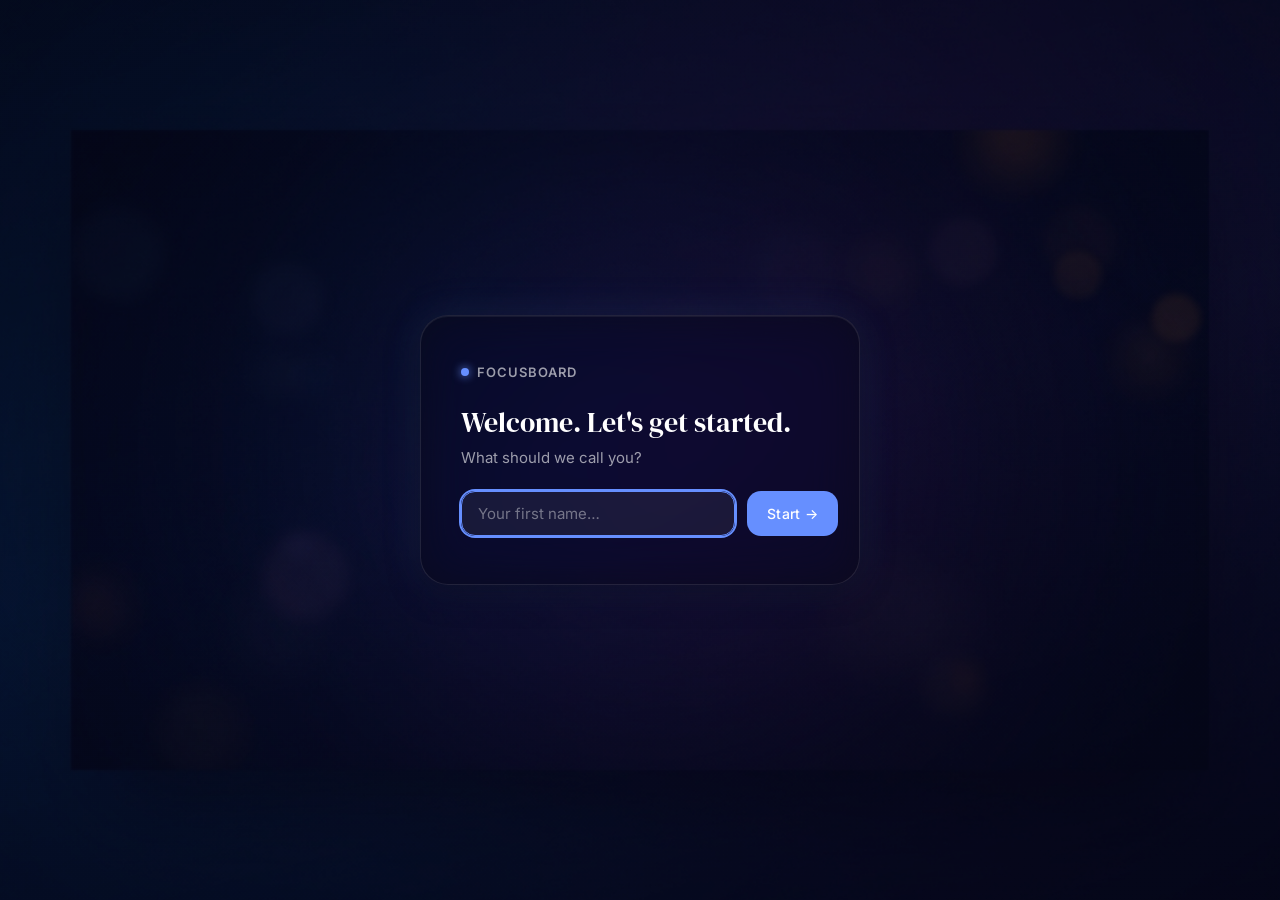
<file: index.html>
<!DOCTYPE html>
<html lang="en">
<head>
  <meta charset="UTF-8" />
  <meta name="viewport" content="width=device-width, initial-scale=1.0" />
  <title>FocusBoard</title>
  <link rel="preconnect" href="https://fonts.googleapis.com" />
  <link rel="preconnect" href="https://fonts.gstatic.com" crossorigin />
  <link href="https://fonts.googleapis.com/css2?family=Inter:wght@300;400;500;600;700&family=DM+Serif+Display&display=swap" rel="stylesheet" />
  <link rel="stylesheet" href="styles.css" />
</head>
<body>

  <!-- Wallpaper Layer -->
  <div id="wallpaper" class="wallpaper"></div>
  <div class="wallpaper-overlay"></div>

  <!-- ===== ONBOARDING MODAL ===== -->
  <div id="onboarding-modal" class="modal-backdrop hidden">
    <div class="modal-card onboarding-card">
      <div class="modal-brand">
        <span class="brand-dot"></span>
        <span class="brand-name">FocusBoard</span>
      </div>
      <h1 class="modal-title">Welcome. Let's get started.</h1>
      <p class="modal-subtitle">What should we call you?</p>
      <div class="input-group">
        <input id="name-input" type="text" class="text-input" placeholder="Your first name…" maxlength="40" autocomplete="off" />
        <button id="name-save-btn" class="btn btn-primary">Start →</button>
      </div>
    </div>
  </div>

  <!-- ===== SETTINGS PANEL (Phase 4) ===== -->
  <div id="settings-overlay" class="settings-overlay hidden" role="dialog" aria-modal="true" aria-label="Settings">
    <div id="settings-panel" class="settings-panel">

      <div class="settings-header">
        <h2 class="settings-title">Settings</h2>
        <button id="settings-close-btn" class="icon-btn" aria-label="Close settings">
          <svg xmlns="http://www.w3.org/2000/svg" width="20" height="20" viewBox="0 0 24 24" fill="none" stroke="currentColor" stroke-width="2" stroke-linecap="round" stroke-linejoin="round"><line x1="18" y1="6" x2="6" y2="18"/><line x1="6" y1="6" x2="18" y2="18"/></svg>
        </button>
      </div>

      <div class="settings-body">

        <!-- Profile -->
        <section class="settings-section">
          <h3 class="settings-section-title">
            <svg xmlns="http://www.w3.org/2000/svg" width="14" height="14" viewBox="0 0 24 24" fill="none" stroke="currentColor" stroke-width="2" stroke-linecap="round" stroke-linejoin="round"><path d="M20 21v-2a4 4 0 0 0-4-4H8a4 4 0 0 0-4 4v2"/><circle cx="12" cy="7" r="4"/></svg>
            Profile
          </h3>
          <div class="settings-field">
            <label class="settings-label" for="settings-name-input">Your name</label>
            <div class="input-group">
              <input id="settings-name-input" type="text" class="text-input" placeholder="Your first name…" maxlength="40" autocomplete="off" />
              <button id="settings-name-save" class="btn btn-primary">Save</button>
            </div>
          </div>
        </section>

        <!-- Appearance -->
        <section class="settings-section">
          <h3 class="settings-section-title">
            <svg xmlns="http://www.w3.org/2000/svg" width="14" height="14" viewBox="0 0 24 24" fill="none" stroke="currentColor" stroke-width="2" stroke-linecap="round" stroke-linejoin="round"><circle cx="12" cy="12" r="10"/><circle cx="12" cy="12" r="3"/></svg>
            Appearance
          </h3>
          <div class="settings-field">
            <label class="settings-label">Wallpaper</label>
            <div class="settings-btn-row">
              <label for="settings-wallpaper-input" class="btn btn-ghost settings-upload-label">
                <svg xmlns="http://www.w3.org/2000/svg" width="14" height="14" viewBox="0 0 24 24" fill="none" stroke="currentColor" stroke-width="2" stroke-linecap="round" stroke-linejoin="round"><path d="M21 15v4a2 2 0 0 1-2 2H5a2 2 0 0 1-2-2v-4"/><polyline points="17 8 12 3 7 8"/><line x1="12" y1="3" x2="12" y2="15"/></svg>
                Upload image
              </label>
              <input id="settings-wallpaper-input" type="file" accept="image/*" class="hidden-file-input" />
              <button id="settings-wallpaper-reset" class="btn btn-ghost">Restore default</button>
            </div>
          </div>
        </section>

        <!-- Focus Mode / Block List -->
        <section class="settings-section">
          <h3 class="settings-section-title">
            <svg xmlns="http://www.w3.org/2000/svg" width="14" height="14" viewBox="0 0 24 24" fill="none" stroke="currentColor" stroke-width="2" stroke-linecap="round" stroke-linejoin="round"><rect x="3" y="11" width="18" height="11" rx="2"/><path d="M7 11V7a5 5 0 0 1 10 0v4"/></svg>
            Blocked Websites
          </h3>
          <div class="settings-field">
            <label class="settings-label">Add domain to block list</label>
            <div class="input-group">
              <input id="settings-domain-input" type="text" class="text-input" placeholder="e.g. reddit.com" autocomplete="off" />
              <button id="settings-domain-add" class="btn btn-primary">Add</button>
            </div>
            <div id="settings-domain-list" class="settings-domain-list" role="list">
              <!-- Domains rendered by JS -->
            </div>
          </div>
        </section>

        <!-- General / Reset -->
        <section class="settings-section settings-section-danger">
          <h3 class="settings-section-title">
            <svg xmlns="http://www.w3.org/2000/svg" width="14" height="14" viewBox="0 0 24 24" fill="none" stroke="currentColor" stroke-width="2" stroke-linecap="round" stroke-linejoin="round"><polyline points="1 4 1 10 7 10"/><path d="M3.51 15a9 9 0 1 0 .49-3.5"/></svg>
            General
          </h3>
          <div class="settings-field">
            <label class="settings-label">Danger zone</label>
            <button id="settings-reset-all" class="btn btn-danger">Reset all data</button>
            <p class="settings-hint">This will clear your name, focus, tasks, and all settings.</p>
          </div>
        </section>

      </div><!-- /settings-body -->
    </div><!-- /settings-panel -->
  </div><!-- /settings-overlay -->

  <!-- ===== MAIN DASHBOARD ===== -->
  <main id="dashboard" class="dashboard hidden">

    <!-- Top Bar -->
    <header class="top-bar">
      <div class="top-bar-left">
        <span class="brand-badge">
          <span class="brand-dot small"></span>
          FocusBoard
        </span>
      </div>
      <div class="top-bar-right">
        <!-- Focus Mode Toggle (Phase 3) -->
        <div class="focus-mode-wrap">
          <button id="focus-mode-btn" class="focus-mode-btn" aria-pressed="false" title="Toggle Focus Mode">
            <svg xmlns="http://www.w3.org/2000/svg" width="13" height="13" viewBox="0 0 24 24" fill="none" stroke="currentColor" stroke-width="2" stroke-linecap="round" stroke-linejoin="round"><rect x="3" y="11" width="18" height="11" rx="2"/><path d="M7 11V7a5 5 0 0 1 10 0v4"/></svg>
            <span class="focus-mode-label">Focus Mode</span>
            <span class="focus-toggle-pill">
              <span class="focus-toggle-thumb"></span>
            </span>
          </button>
        </div>
        <!-- Settings -->
        <button id="settings-btn" class="icon-btn" title="Settings" aria-label="Open Settings">
          <svg xmlns="http://www.w3.org/2000/svg" width="20" height="20" viewBox="0 0 24 24" fill="none" stroke="currentColor" stroke-width="2" stroke-linecap="round" stroke-linejoin="round"><circle cx="12" cy="12" r="3"/><path d="M19.4 15a1.65 1.65 0 0 0 .33 1.82l.06.06a2 2 0 0 1-2.83 2.83l-.06-.06a1.65 1.65 0 0 0-1.82-.33 1.65 1.65 0 0 0-1 1.51V21a2 2 0 0 1-4 0v-.09A1.65 1.65 0 0 0 9 19.4a1.65 1.65 0 0 0-1.82.33l-.06.06a2 2 0 0 1-2.83-2.83l.06-.06A1.65 1.65 0 0 0 4.68 15a1.65 1.65 0 0 0-1.51-1H3a2 2 0 0 1 0-4h.09A1.65 1.65 0 0 0 4.6 9a1.65 1.65 0 0 0-.33-1.82l-.06-.06a2 2 0 0 1 2.83-2.83l.06.06A1.65 1.65 0 0 0 9 4.68a1.65 1.65 0 0 0 1-1.51V3a2 2 0 0 1 4 0v.09a1.65 1.65 0 0 0 1 1.51 1.65 1.65 0 0 0 1.82-.33l.06-.06a2 2 0 0 1 2.83 2.83l-.06.06A1.65 1.65 0 0 0 19.4 9a1.65 1.65 0 0 0 1.51 1H21a2 2 0 0 1 0 4h-.09a1.65 1.65 0 0 0-1.51 1z"/></svg>
        </button>
      </div>
    </header>

    <!-- Dashboard Body: two columns -->
    <div class="dashboard-body">

      <!-- LEFT COLUMN -->
      <div class="left-col">
        <section class="hero-section">
          <div class="clock-wrapper">
            <div id="clock-time" class="clock-time">00:00</div>
            <div id="clock-date" class="clock-date">Tuesday, 29 April</div>
          </div>
          <h2 id="greeting-text" class="greeting-text">Good morning</h2>
        </section>

        <section id="focus-section" class="focus-section">
          <div id="focus-input-state" class="focus-input-state hidden">
            <p class="focus-prompt-label">What is your main focus today?</p>
            <div class="focus-input-row">
              <input id="focus-input" type="text" class="text-input focus-text-input" placeholder="Enter your main focus…" maxlength="120" autocomplete="off" />
              <button id="focus-save-btn" class="btn btn-primary">Set Focus</button>
            </div>
          </div>
          <div id="focus-display-state" class="focus-display-state hidden">
            <p class="focus-label-small">TODAY'S FOCUS</p>
            <p id="focus-display-text" class="focus-display-text"></p>
            <button id="focus-edit-btn" class="btn btn-ghost btn-sm">Change focus</button>
          </div>
        </section>
      </div>

      <!-- RIGHT COLUMN: Task Panel -->
      <aside class="task-panel" id="task-panel" aria-label="Task list">
        <div class="task-panel-header">
          <h3 class="task-panel-title">
            <svg xmlns="http://www.w3.org/2000/svg" width="15" height="15" viewBox="0 0 24 24" fill="none" stroke="currentColor" stroke-width="2.5" stroke-linecap="round" stroke-linejoin="round"><polyline points="9 11 12 14 22 4"/><path d="M21 12v7a2 2 0 0 1-2 2H5a2 2 0 0 1-2-2V5a2 2 0 0 1 2-2h11"/></svg>
            Tasks
          </h3>
          <span id="task-count-badge" class="task-count-badge hidden">0</span>
        </div>
        <div class="task-add-row">
          <input id="task-input" type="text" class="text-input task-text-input" placeholder="Add a task… (Enter)" maxlength="200" autocomplete="off" />
        </div>
        <div id="task-list" class="task-list" role="list"></div>
        <div id="task-empty-state" class="task-empty-state">
          <svg xmlns="http://www.w3.org/2000/svg" width="32" height="32" viewBox="0 0 24 24" fill="none" stroke="currentColor" stroke-width="1.5" stroke-linecap="round" stroke-linejoin="round" opacity="0.3"><rect x="3" y="3" width="7" height="7"/><rect x="14" y="3" width="7" height="7"/><rect x="14" y="14" width="7" height="7"/><rect x="3" y="14" width="7" height="7"/></svg>
          <p>No tasks yet.<br/>Add one above.</p>
        </div>
        <div id="task-footer" class="task-footer hidden">
          <span id="task-completed-label" class="task-completed-label"></span>
          <button id="clear-completed-btn" class="btn btn-ghost btn-sm">Clear done</button>
        </div>
      </aside>

    </div><!-- /dashboard-body -->

    <!-- Wallpaper Upload hint (bottom-left) -->
    <div class="wallpaper-upload-hint">
      <label for="wallpaper-input" class="icon-btn ghost-label" title="Change wallpaper">
        <svg xmlns="http://www.w3.org/2000/svg" width="16" height="16" viewBox="0 0 24 24" fill="none" stroke="currentColor" stroke-width="2" stroke-linecap="round" stroke-linejoin="round"><rect x="3" y="3" width="18" height="18" rx="2"/><circle cx="8.5" cy="8.5" r="1.5"/><polyline points="21 15 16 10 5 21"/></svg>
        <span>Wallpaper</span>
      </label>
      <input id="wallpaper-input" type="file" accept="image/*" class="hidden-file-input" />
    </div>

  </main>

  <script src="script.js"></script>
</body>
</html>
</file>
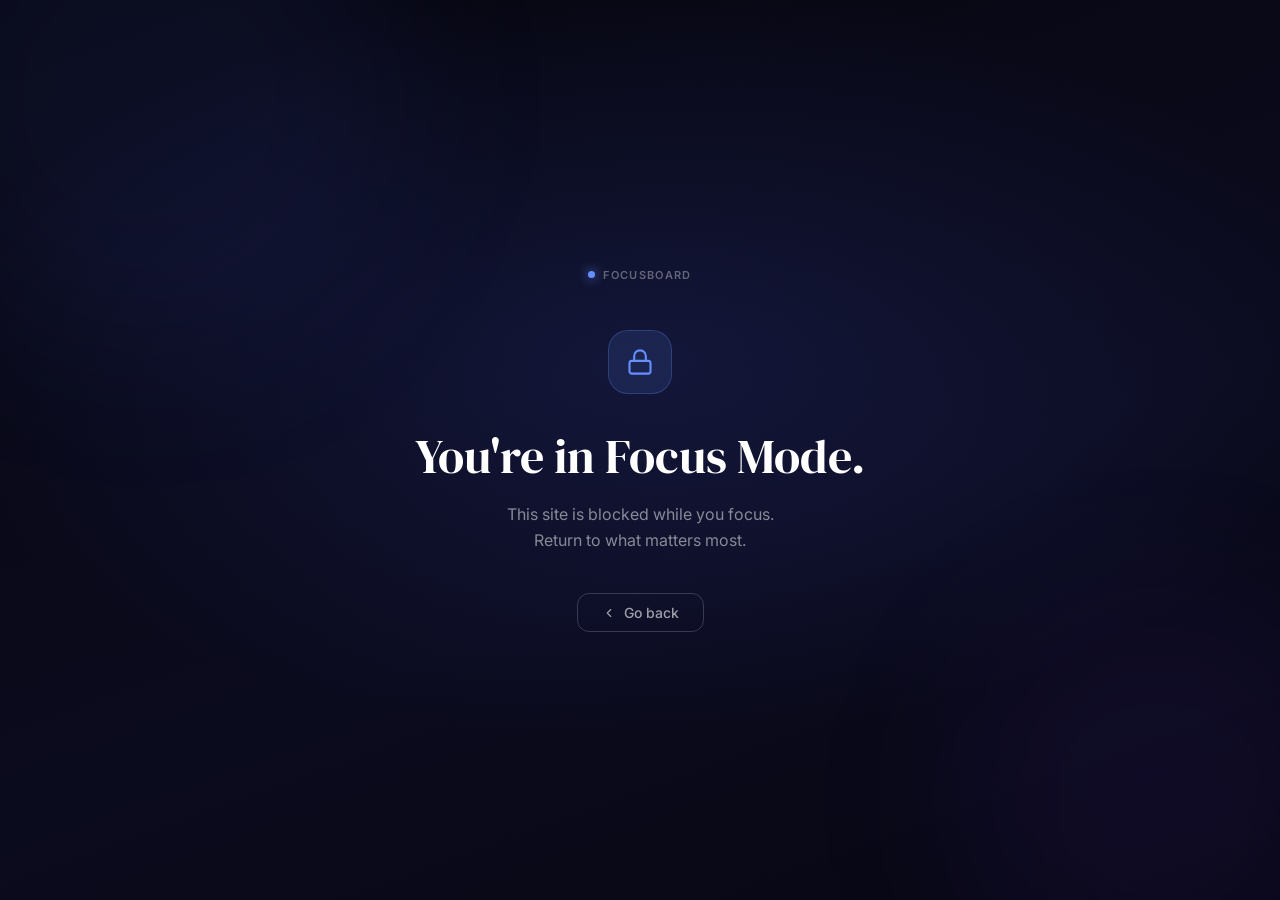
<file: blocked.html>
<!DOCTYPE html>
<html lang="en">
<head>
  <meta charset="UTF-8" />
  <meta name="viewport" content="width=device-width, initial-scale=1.0" />
  <title>FocusBoard — Focus Mode Active</title>
  <link rel="preconnect" href="https://fonts.googleapis.com" />
  <link rel="preconnect" href="https://fonts.gstatic.com" crossorigin />
  <link href="https://fonts.googleapis.com/css2?family=Inter:wght@300;400;500;600&family=DM+Serif+Display&display=swap" rel="stylesheet" />
  <style>
    /* ====== Reset ====== */
    *, *::before, *::after { box-sizing: border-box; margin: 0; padding: 0; }

    html, body {
      width: 100%; height: 100%; overflow: hidden;
      background: #080816;
      font-family: 'Inter', sans-serif;
      color: #fff;
      -webkit-font-smoothing: antialiased;
    }

    /* ====== Background gradient ====== */
    .bg {
      position: fixed; inset: 0; z-index: 0;
      background: radial-gradient(ellipse 80% 60% at 50% 40%, rgba(60, 80, 200, 0.18) 0%, transparent 70%),
                  linear-gradient(160deg, #06060f 0%, #0b0b1e 60%, #070712 100%);
    }

    /* ====== Animated subtle orbs ====== */
    .orb {
      position: fixed; border-radius: 50%; filter: blur(80px); z-index: 0; pointer-events: none;
    }
    .orb-1 { width: 500px; height: 500px; background: rgba(80,100,255,0.08); top: -150px; left: -100px; animation: drift1 18s ease-in-out infinite alternate; }
    .orb-2 { width: 400px; height: 400px; background: rgba(120,60,255,0.07); bottom: -100px; right: -80px; animation: drift2 22s ease-in-out infinite alternate; }
    @keyframes drift1 { from { transform: translate(0,0); } to { transform: translate(60px, 40px); } }
    @keyframes drift2 { from { transform: translate(0,0); } to { transform: translate(-50px, -30px); } }

    /* ====== Main container ====== */
    .container {
      position: relative; z-index: 1;
      width: 100%; height: 100vh;
      display: flex; flex-direction: column; align-items: center; justify-content: center;
      gap: 0;
      padding: 40px;
      text-align: center;
    }

    /* ====== Brand ====== */
    .brand {
      display: flex; align-items: center; gap: 8px;
      font-size: 11px; font-weight: 600; letter-spacing: 0.12em; text-transform: uppercase;
      color: rgba(255,255,255,0.35);
      margin-bottom: 48px;
    }
    .brand-dot {
      width: 7px; height: 7px; border-radius: 50%;
      background: hsl(224,100%,70%);
      box-shadow: 0 0 12px hsl(224,100%,70%);
      animation: pulse 2s ease-in-out infinite;
    }
    @keyframes pulse {
      0%,100% { box-shadow: 0 0 10px hsl(224,100%,70%); }
      50%      { box-shadow: 0 0 20px hsl(224,100%,70%); opacity: 0.7; }
    }

    /* ====== Lock icon ====== */
    .lock-icon {
      width: 64px; height: 64px;
      background: rgba(99,149,255,0.12);
      border: 1px solid rgba(99,149,255,0.25);
      border-radius: 20px;
      display: flex; align-items: center; justify-content: center;
      margin: 0 auto 32px;
      animation: fadeInDown 0.6s ease;
    }

    /* ====== Heading ====== */
    .heading {
      font-family: 'DM Serif Display', serif;
      font-size: clamp(28px, 4vw, 48px);
      font-weight: 400;
      line-height: 1.25;
      color: #fff;
      margin-bottom: 16px;
      animation: fadeInDown 0.7s ease;
    }

    .subheading {
      font-size: 16px; font-weight: 400;
      color: rgba(255,255,255,0.50);
      line-height: 1.6;
      max-width: 420px;
      margin: 0 auto 40px;
      animation: fadeInDown 0.8s ease;
    }

    /* ====== Focus display (from storage) ====== */
    .focus-card {
      background: rgba(99,149,255,0.08);
      border: 1px solid rgba(99,149,255,0.20);
      border-radius: 16px;
      padding: 20px 32px;
      max-width: 480px;
      width: 100%;
      margin: 0 auto 40px;
      animation: fadeInUp 0.9s ease;
      display: none; /* shown by JS if focus exists */
    }
    .focus-card-label {
      font-size: 11px; font-weight: 600; letter-spacing: 0.12em; text-transform: uppercase;
      color: hsl(224,100%,70%); margin-bottom: 10px;
    }
    .focus-card-text {
      font-family: 'DM Serif Display', serif;
      font-size: clamp(18px, 2vw, 24px);
      color: #fff;
      line-height: 1.4;
    }

    /* ====== Go back button ====== */
    .btn-back {
      display: inline-flex; align-items: center; gap: 8px;
      background: transparent;
      border: 1px solid rgba(255,255,255,0.18);
      color: rgba(255,255,255,0.60);
      border-radius: 12px;
      padding: 10px 24px;
      font-family: 'Inter', sans-serif;
      font-size: 14px; font-weight: 500;
      cursor: pointer;
      transition: all 150ms ease;
      animation: fadeInUp 1s ease;
      text-decoration: none;
    }
    .btn-back:hover {
      background: rgba(255,255,255,0.08);
      color: #fff;
      border-color: rgba(255,255,255,0.30);
    }

    /* ====== Animations ====== */
    @keyframes fadeInDown {
      from { opacity: 0; transform: translateY(-14px); }
      to   { opacity: 1; transform: translateY(0); }
    }
    @keyframes fadeInUp {
      from { opacity: 0; transform: translateY(14px); }
      to   { opacity: 1; transform: translateY(0); }
    }
    @keyframes fadeIn {
      from { opacity: 0; } to { opacity: 1; }
    }
  </style>
</head>
<body>
  <div class="bg"></div>
  <div class="orb orb-1"></div>
  <div class="orb orb-2"></div>

  <div class="container">

    <div class="brand">
      <span class="brand-dot"></span>
      FocusBoard
    </div>

    <div class="lock-icon">
      <svg xmlns="http://www.w3.org/2000/svg" width="28" height="28" viewBox="0 0 24 24"
        fill="none" stroke="hsl(224,100%,70%)" stroke-width="1.8"
        stroke-linecap="round" stroke-linejoin="round">
        <rect x="3" y="11" width="18" height="11" rx="2" ry="2"/>
        <path d="M7 11V7a5 5 0 0 1 10 0v4"/>
      </svg>
    </div>

    <h1 class="heading">You're in Focus Mode.</h1>
    <p class="subheading">This site is blocked while you focus.<br/>Return to what matters most.</p>

    <!-- Today's focus from storage -->
    <div id="focus-card" class="focus-card">
      <p class="focus-card-label">Your focus today</p>
      <p id="focus-card-text" class="focus-card-text"></p>
    </div>

    <a href="index.html" class="btn-back">
      <svg xmlns="http://www.w3.org/2000/svg" width="14" height="14" viewBox="0 0 24 24"
        fill="none" stroke="currentColor" stroke-width="2"
        stroke-linecap="round" stroke-linejoin="round">
        <polyline points="15 18 9 12 15 6"/>
      </svg>
      Go back
    </a>

  </div>

  <script>
    // Read daily focus from storage and display it
    (async () => {
      try {
        const data = await new Promise((resolve) =>
          chrome.storage.local.get(['fb_focusDate', 'fb_focusText'], resolve)
        );
        const today = new Date().toLocaleDateString('en-CA'); // YYYY-MM-DD
        if (data.fb_focusDate === today && data.fb_focusText) {
          document.getElementById('focus-card').style.display = 'block';
          document.getElementById('focus-card-text').textContent = data.fb_focusText;
        }
      } catch (e) {
        // Storage not available (dev preview)
      }
    })();


  </script>
</body>
</html>
</file>
<file: styles.css>
/* =============================================
   FOCUSBOARD — styles.css
   Phase 1: Foundation, Layout, Clock, Greeting, Daily Focus
   ============================================= */

/* ---------- CSS Variables ---------- */
:root {
  --font-sans: 'Inter', sans-serif;
  --font-serif: 'DM Serif Display', serif;

  /* Colors */
  --color-white: #ffffff;
  --color-white-60: rgba(255, 255, 255, 0.60);
  --color-white-40: rgba(255, 255, 255, 0.40);
  --color-white-20: rgba(255, 255, 255, 0.20);
  --color-white-10: rgba(255, 255, 255, 0.10);
  --color-white-06: rgba(255, 255, 255, 0.06);

  --color-accent: hsl(224, 100%, 70%);      /* Electric blue */
  --color-accent-hover: hsl(224, 100%, 80%);
  --color-accent-dim: rgba(99, 149, 255, 0.20);

  --color-surface: rgba(10, 10, 20, 0.55);
  --color-surface-hover: rgba(10, 10, 20, 0.70);

  /* Spacing */
  --space-1: 4px;
  --space-2: 8px;
  --space-3: 12px;
  --space-4: 16px;
  --space-5: 20px;
  --space-6: 24px;
  --space-8: 32px;
  --space-10: 40px;
  --space-12: 48px;
  --space-16: 64px;

  /* Radii */
  --radius-sm: 8px;
  --radius-md: 14px;
  --radius-lg: 20px;
  --radius-xl: 28px;
  --radius-full: 9999px;

  /* Transitions */
  --transition-fast: 150ms ease;
  --transition-base: 250ms ease;
  --transition-slow: 400ms ease;

  /* Shadows */
  --shadow-glow: 0 0 40px rgba(99, 149, 255, 0.15);
  --shadow-card: 0 8px 32px rgba(0, 0, 0, 0.40), 0 1px 0 rgba(255,255,255,0.06) inset;
  --shadow-input: 0 0 0 2px var(--color-accent);
}

/* ---------- Reset & Base ---------- */
*, *::before, *::after {
  box-sizing: border-box;
  margin: 0;
  padding: 0;
}

html, body {
  width: 100%;
  height: 100%;
  overflow: hidden;
  background: #0a0a14;
}

body {
  font-family: var(--font-sans);
  color: var(--color-white);
  -webkit-font-smoothing: antialiased;
  -moz-osx-font-smoothing: grayscale;
}

/* ---------- Utility ---------- */
.hidden {
  display: none !important;
}

/* ---------- Wallpaper Layer ---------- */
.wallpaper {
  position: fixed;
  inset: 0;
  z-index: 0;
  background-image: url('assets/default_wallpaper.png');
  background-size: cover;
  background-position: center center;
  background-repeat: no-repeat;
  transition: background-image var(--transition-slow);
}

.wallpaper-overlay {
  position: fixed;
  inset: 0;
  z-index: 1;
  background: linear-gradient(
    165deg,
    rgba(5, 5, 20, 0.72) 0%,
    rgba(8, 8, 30, 0.55) 50%,
    rgba(5, 5, 20, 0.78) 100%
  );
  backdrop-filter: blur(0px);
}

/* ---------- Onboarding Modal ---------- */
.modal-backdrop {
  position: fixed;
  inset: 0;
  z-index: 100;
  display: flex;
  align-items: center;
  justify-content: center;
  animation: fadeIn var(--transition-base) ease;
}

.modal-card {
  background: var(--color-surface);
  border: 1px solid var(--color-white-10);
  border-radius: var(--radius-xl);
  padding: var(--space-12) var(--space-10);
  width: 100%;
  max-width: 440px;
  box-shadow: var(--shadow-card), var(--shadow-glow);
  backdrop-filter: blur(24px) saturate(180%);
  -webkit-backdrop-filter: blur(24px) saturate(180%);
  animation: slideUp var(--transition-slow) cubic-bezier(0.22, 1, 0.36, 1);
}

.modal-brand {
  display: flex;
  align-items: center;
  gap: var(--space-2);
  margin-bottom: var(--space-6);
}

.brand-name {
  font-size: 13px;
  font-weight: 600;
  letter-spacing: 0.08em;
  text-transform: uppercase;
  color: var(--color-white-60);
}

.brand-dot {
  width: 8px;
  height: 8px;
  border-radius: var(--radius-full);
  background: var(--color-accent);
  box-shadow: 0 0 10px var(--color-accent);
  animation: pulse 2s ease-in-out infinite;
}

.brand-dot.small {
  width: 6px;
  height: 6px;
}

.modal-title {
  font-family: var(--font-serif);
  font-size: 28px;
  font-weight: 400;
  line-height: 1.3;
  color: var(--color-white);
  margin-bottom: var(--space-2);
}

.modal-subtitle {
  font-size: 15px;
  color: var(--color-white-60);
  margin-bottom: var(--space-6);
}

/* ---------- Input Group ---------- */
.input-group {
  display: flex;
  gap: var(--space-3);
}

.text-input {
  flex: 1;
  background: var(--color-white-06);
  border: 1px solid var(--color-white-20);
  border-radius: var(--radius-md);
  padding: var(--space-3) var(--space-4);
  font-family: var(--font-sans);
  font-size: 15px;
  color: var(--color-white);
  outline: none;
  transition: border-color var(--transition-fast), box-shadow var(--transition-fast);
}

.text-input::placeholder {
  color: var(--color-white-40);
}

.text-input:focus {
  border-color: var(--color-accent);
  box-shadow: var(--shadow-input);
}

/* ---------- Buttons ---------- */
.btn {
  cursor: pointer;
  border: none;
  font-family: var(--font-sans);
  font-weight: 500;
  border-radius: var(--radius-md);
  transition: background var(--transition-fast), transform var(--transition-fast), opacity var(--transition-fast);
  white-space: nowrap;
}

.btn:active {
  transform: scale(0.97);
}

.btn-primary {
  background: var(--color-accent);
  color: #fff;
  padding: var(--space-3) var(--space-5);
  font-size: 14px;
  letter-spacing: 0.02em;
}

.btn-primary:hover {
  background: var(--color-accent-hover);
}

.btn-ghost {
  background: transparent;
  color: var(--color-white-60);
  padding: var(--space-2) var(--space-4);
  font-size: 13px;
  border: 1px solid var(--color-white-20);
}

.btn-ghost:hover {
  background: var(--color-white-06);
  color: var(--color-white);
  border-color: var(--color-white-40);
}

.btn-sm {
  padding: var(--space-1) var(--space-3);
  font-size: 12px;
}

/* ---------- Icon Button ---------- */
.icon-btn {
  display: flex;
  align-items: center;
  justify-content: center;
  background: transparent;
  border: none;
  color: var(--color-white-60);
  border-radius: var(--radius-sm);
  padding: var(--space-2);
  cursor: pointer;
  transition: color var(--transition-fast), background var(--transition-fast);
}

.icon-btn:hover {
  color: var(--color-white);
  background: var(--color-white-10);
}

/* ---------- Main Dashboard ---------- */
.dashboard {
  position: relative;
  z-index: 2;
  width: 100%;
  height: 100vh;
  display: flex;
  flex-direction: column;
  padding: var(--space-6) var(--space-8);
  gap: 0;
}

/* ---------- Top Bar ---------- */
.top-bar {
  display: flex;
  align-items: center;
  justify-content: space-between;
  flex-shrink: 0;
}

.top-bar-left,
.top-bar-right {
  display: flex;
  align-items: center;
  gap: var(--space-2);
}

.brand-badge {
  display: flex;
  align-items: center;
  gap: var(--space-2);
  font-size: 12px;
  font-weight: 600;
  letter-spacing: 0.1em;
  text-transform: uppercase;
  color: var(--color-white-40);
  user-select: none;
}

/* ---------- Dashboard Body: two columns ---------- */
.dashboard-body {
  flex: 1;
  display: flex;
  align-items: stretch;
  gap: var(--space-8);
  min-height: 0;
}

/* ---------- Left Column ---------- */
.left-col {
  flex: 1;
  display: flex;
  flex-direction: column;
  min-width: 0;
}

/* ---------- Hero Section (Clock + Greeting) ---------- */
.hero-section {
  flex: 1;
  display: flex;
  flex-direction: column;
  align-items: flex-start;
  justify-content: center;
  padding-left: var(--space-4);
  gap: var(--space-3);
}

.clock-wrapper {
  display: flex;
  flex-direction: column;
  gap: var(--space-1);
}

.clock-time {
  font-family: var(--font-sans);
  font-size: clamp(56px, 8vw, 110px);
  font-weight: 300;
  letter-spacing: -0.03em;
  line-height: 1;
  color: var(--color-white);
  text-shadow: 0 0 60px rgba(99, 149, 255, 0.20);
  animation: fadeInDown 0.6s ease;
}

.clock-date {
  font-size: 15px;
  font-weight: 400;
  color: var(--color-white-60);
  letter-spacing: 0.03em;
  animation: fadeInDown 0.7s ease;
}

.greeting-text {
  font-family: var(--font-serif);
  font-size: clamp(22px, 2.5vw, 34px);
  font-weight: 400;
  color: var(--color-white-60);
  animation: fadeInDown 0.8s ease;
  letter-spacing: -0.01em;
}

/* ============================================
   PHASE 2 — TASK PANEL
   ============================================ */

/* ---------- Task Panel (Right Column) ---------- */
.task-panel {
  width: 320px;
  flex-shrink: 0;
  display: flex;
  flex-direction: column;
  gap: var(--space-3);
  background: rgba(10, 10, 25, 0.52);
  border: 1px solid var(--color-white-10);
  border-radius: var(--radius-xl);
  padding: var(--space-5) var(--space-5) var(--space-4);
  backdrop-filter: blur(28px) saturate(160%);
  -webkit-backdrop-filter: blur(28px) saturate(160%);
  box-shadow: var(--shadow-card);
  animation: fadeInUp 0.5s ease;
  overflow: hidden;
  /* Self-scroll if tasks overflow */
  max-height: calc(100vh - 120px);
  align-self: center;
}

/* ---------- Task Panel Header ---------- */
.task-panel-header {
  display: flex;
  align-items: center;
  justify-content: space-between;
  flex-shrink: 0;
}

.task-panel-title {
  display: flex;
  align-items: center;
  gap: var(--space-2);
  font-size: 13px;
  font-weight: 600;
  letter-spacing: 0.08em;
  text-transform: uppercase;
  color: var(--color-white-60);
}

.task-count-badge {
  background: var(--color-accent-dim);
  color: var(--color-accent);
  border: 1px solid rgba(99, 149, 255, 0.30);
  border-radius: var(--radius-full);
  font-size: 11px;
  font-weight: 700;
  min-width: 20px;
  height: 20px;
  padding: 0 var(--space-2);
  display: inline-flex;
  align-items: center;
  justify-content: center;
}

/* ---------- Add Task Input ---------- */
.task-add-row {
  flex-shrink: 0;
}

.task-text-input {
  width: 100%;
  font-size: 14px;
  padding: var(--space-3) var(--space-4);
  border-radius: var(--radius-md);
  background: var(--color-white-06);
}

/* ---------- Task List ---------- */
.task-list {
  display: flex;
  flex-direction: column;
  gap: var(--space-2);
  overflow-y: auto;
  overflow-x: hidden;
  flex: 1;
  min-height: 0;
  /* Custom scrollbar */
  scrollbar-width: thin;
  scrollbar-color: var(--color-white-20) transparent;
}

.task-list::-webkit-scrollbar {
  width: 4px;
}
.task-list::-webkit-scrollbar-track { background: transparent; }
.task-list::-webkit-scrollbar-thumb {
  background: var(--color-white-20);
  border-radius: var(--radius-full);
}

/* ---------- Task Item ---------- */
.task-item {
  display: flex;
  align-items: flex-start;
  gap: var(--space-3);
  padding: var(--space-3) var(--space-3);
  border-radius: var(--radius-md);
  background: var(--color-white-06);
  border: 1px solid transparent;
  transition: background var(--transition-fast), border-color var(--transition-fast), opacity var(--transition-base);
  animation: taskSlideIn 200ms cubic-bezier(0.22, 1, 0.36, 1);
  cursor: default;
}

.task-item:hover {
  background: var(--color-white-10);
  border-color: var(--color-white-10);
}

/* Checkbox */
.task-checkbox {
  flex-shrink: 0;
  width: 18px;
  height: 18px;
  border-radius: 5px;
  border: 1.5px solid var(--color-white-40);
  background: transparent;
  cursor: pointer;
  display: flex;
  align-items: center;
  justify-content: center;
  margin-top: 1px;
  transition: background var(--transition-fast), border-color var(--transition-fast);
}

.task-checkbox:hover {
  border-color: var(--color-accent);
  background: var(--color-accent-dim);
}

.task-checkbox.checked {
  background: var(--color-accent);
  border-color: var(--color-accent);
}

.task-checkbox.checked::after {
  content: '';
  display: block;
  width: 5px;
  height: 9px;
  border: 2px solid #fff;
  border-top: none;
  border-left: none;
  transform: rotate(45deg) translate(-1px, -1px);
}

/* Task text */
.task-text {
  flex: 1;
  font-size: 14px;
  line-height: 1.45;
  color: var(--color-white);
  word-break: break-word;
  transition: color var(--transition-fast), opacity var(--transition-fast);
  user-select: text;
}

/* Delete button */
.task-delete-btn {
  flex-shrink: 0;
  width: 24px;
  height: 24px;
  border: none;
  background: transparent;
  color: var(--color-white-40);
  border-radius: var(--radius-sm);
  cursor: pointer;
  display: flex;
  align-items: center;
  justify-content: center;
  opacity: 0;
  transition: opacity var(--transition-fast), color var(--transition-fast), background var(--transition-fast);
}

.task-item:hover .task-delete-btn {
  opacity: 1;
}

.task-delete-btn:hover {
  color: hsl(0, 80%, 70%);
  background: rgba(255, 80, 80, 0.12);
}

/* Completed task state */
.task-item.completed {
  opacity: 0.5;
}

.task-item.completed .task-text {
  text-decoration: line-through;
  color: var(--color-white-60);
}

/* ---------- Empty State ---------- */
.task-empty-state {
  display: flex;
  flex-direction: column;
  align-items: center;
  justify-content: center;
  gap: var(--space-3);
  padding: var(--space-8) var(--space-4);
  color: var(--color-white-40);
  text-align: center;
  font-size: 13px;
  line-height: 1.6;
}

/* ---------- Task Footer ---------- */
.task-footer {
  display: flex;
  align-items: center;
  justify-content: space-between;
  padding-top: var(--space-2);
  border-top: 1px solid var(--color-white-10);
  flex-shrink: 0;
}

.task-completed-label {
  font-size: 12px;
  color: var(--color-white-40);
}

/* ---------- Task Entry Animation ---------- */
@keyframes taskSlideIn {
  from { opacity: 0; transform: translateY(-6px); }
  to   { opacity: 1; transform: translateY(0); }
}

@keyframes taskFadeOut {
  from { opacity: 1; transform: scale(1); }
  to   { opacity: 0; transform: scale(0.95); }
}

/* ---------- Daily Focus Section ---------- */
.focus-section {
  flex-shrink: 0;
  padding: var(--space-8) var(--space-4) var(--space-10);
  max-width: 640px;
  animation: fadeInUp 0.9s ease;
}

/* Focus Input State */
.focus-input-state {
  display: flex;
  flex-direction: column;
  gap: var(--space-4);
}

.focus-prompt-label {
  font-size: 13px;
  font-weight: 500;
  letter-spacing: 0.08em;
  text-transform: uppercase;
  color: var(--color-accent);
}

.focus-input-row {
  display: flex;
  gap: var(--space-3);
  align-items: center;
}

.focus-text-input {
  font-size: 17px;
  padding: var(--space-4) var(--space-5);
  border-radius: var(--radius-lg);
  background: var(--color-white-06);
}

/* Focus Display State */
.focus-display-state {
  display: flex;
  flex-direction: column;
  gap: var(--space-3);
}

.focus-label-small {
  font-size: 11px;
  font-weight: 600;
  letter-spacing: 0.14em;
  text-transform: uppercase;
  color: var(--color-accent);
  opacity: 0.9;
}

.focus-display-text {
  font-family: var(--font-serif);
  font-size: clamp(22px, 2.5vw, 32px);
  font-weight: 400;
  color: var(--color-white);
  line-height: 1.4;
  /* Glassmorphism underline accent */
  border-left: 3px solid var(--color-accent);
  padding-left: var(--space-4);
  animation: fadeIn var(--transition-slow) ease;
}

/* ---------- Wallpaper Upload Hint ---------- */
.wallpaper-upload-hint {
  position: fixed;
  bottom: var(--space-6);
  left: var(--space-8);
  z-index: 10;
}

.ghost-label {
  display: flex;
  align-items: center;
  gap: var(--space-2);
  background: var(--color-white-06);
  border: 1px solid var(--color-white-10);
  border-radius: var(--radius-full);
  padding: var(--space-2) var(--space-4);
  cursor: pointer;
  font-size: 12px;
  font-weight: 500;
  color: var(--color-white-40);
  transition: all var(--transition-fast);
  backdrop-filter: blur(12px);
}

.ghost-label:hover {
  color: var(--color-white);
  background: var(--color-white-10);
  border-color: var(--color-white-20);
}

.hidden-file-input {
  position: absolute;
  width: 1px;
  height: 1px;
  opacity: 0;
  pointer-events: none;
}

/* ---------- Animations ---------- */
@keyframes fadeIn {
  from { opacity: 0; }
  to   { opacity: 1; }
}

@keyframes fadeInDown {
  from { opacity: 0; transform: translateY(-12px); }
  to   { opacity: 1; transform: translateY(0); }
}

@keyframes fadeInUp {
  from { opacity: 0; transform: translateY(12px); }
  to   { opacity: 1; transform: translateY(0); }
}

@keyframes slideUp {
  from { opacity: 0; transform: translateY(24px) scale(0.97); }
  to   { opacity: 1; transform: translateY(0) scale(1); }
}

@keyframes pulse {
  0%, 100% { opacity: 1; box-shadow: 0 0 10px var(--color-accent); }
  50%       { opacity: 0.6; box-shadow: 0 0 18px var(--color-accent); }
}

/* =============================================
   PHASE 3 — FOCUS MODE TOGGLE  (Task 3.1)
   ============================================= */

.focus-mode-wrap {
  display: flex;
  align-items: center;
}

.focus-mode-btn {
  display: flex;
  align-items: center;
  gap: var(--space-2);
  background: var(--color-white-06);
  border: 1px solid var(--color-white-10);
  border-radius: var(--radius-full);
  padding: var(--space-2) var(--space-3) var(--space-2) var(--space-3);
  color: var(--color-white-40);
  font-family: var(--font-sans);
  font-size: 12px;
  font-weight: 500;
  cursor: pointer;
  transition: all var(--transition-base);
  white-space: nowrap;
}

.focus-mode-btn:hover {
  background: var(--color-white-10);
  color: var(--color-white-60);
  border-color: var(--color-white-20);
}

.focus-mode-label {
  letter-spacing: 0.03em;
}

/* Toggle pill */
.focus-toggle-pill {
  position: relative;
  width: 28px;
  height: 16px;
  background: var(--color-white-20);
  border-radius: var(--radius-full);
  transition: background var(--transition-base);
  flex-shrink: 0;
}

.focus-toggle-thumb {
  position: absolute;
  top: 2px;
  left: 2px;
  width: 12px;
  height: 12px;
  background: rgba(255,255,255,0.7);
  border-radius: var(--radius-full);
  transition: transform var(--transition-base), background var(--transition-base);
}

/* Active / ON state */
.focus-mode-btn.active {
  background: var(--color-accent-dim);
  border-color: rgba(99, 149, 255, 0.35);
  color: var(--color-accent);
}

.focus-mode-btn.active .focus-toggle-pill {
  background: var(--color-accent);
}

.focus-mode-btn.active .focus-toggle-thumb {
  transform: translateX(12px);
  background: #fff;
}

/* =============================================
   PHASE 4 — SETTINGS PANEL  (Tasks 4.1–4.5)
   ============================================= */

/* Overlay backdrop */
.settings-overlay {
  position: fixed;
  inset: 0;
  z-index: 200;
  background: rgba(0, 0, 0, 0.50);
  backdrop-filter: blur(4px);
  display: flex;
  justify-content: flex-end;
  animation: fadeIn var(--transition-base) ease;
}

/* Slide-in panel from right */
.settings-panel {
  width: 380px;
  max-width: 100vw;
  height: 100vh;
  background: rgba(10, 10, 22, 0.92);
  border-left: 1px solid var(--color-white-10);
  backdrop-filter: blur(32px) saturate(180%);
  -webkit-backdrop-filter: blur(32px) saturate(180%);
  display: flex;
  flex-direction: column;
  animation: slideInRight var(--transition-slow) cubic-bezier(0.22, 1, 0.36, 1);
  overflow: hidden;
}

@keyframes slideInRight {
  from { opacity: 0; transform: translateX(40px); }
  to   { opacity: 1; transform: translateX(0); }
}

/* Header */
.settings-header {
  display: flex;
  align-items: center;
  justify-content: space-between;
  padding: var(--space-6) var(--space-6) var(--space-5);
  border-bottom: 1px solid var(--color-white-10);
  flex-shrink: 0;
}

.settings-title {
  font-family: var(--font-serif);
  font-size: 22px;
  font-weight: 400;
  color: var(--color-white);
}

/* Body scroll area */
.settings-body {
  flex: 1;
  overflow-y: auto;
  overflow-x: hidden;
  padding: var(--space-5) var(--space-6);
  display: flex;
  flex-direction: column;
  gap: var(--space-6);
  scrollbar-width: thin;
  scrollbar-color: var(--color-white-20) transparent;
}

.settings-body::-webkit-scrollbar { width: 4px; }
.settings-body::-webkit-scrollbar-track { background: transparent; }
.settings-body::-webkit-scrollbar-thumb { background: var(--color-white-20); border-radius: var(--radius-full); }

/* Section */
.settings-section {
  display: flex;
  flex-direction: column;
  gap: var(--space-4);
  padding-bottom: var(--space-6);
  border-bottom: 1px solid var(--color-white-06);
}

.settings-section:last-child {
  border-bottom: none;
}

.settings-section-title {
  display: flex;
  align-items: center;
  gap: var(--space-2);
  font-size: 11px;
  font-weight: 600;
  letter-spacing: 0.1em;
  text-transform: uppercase;
  color: var(--color-white-40);
}

.settings-field {
  display: flex;
  flex-direction: column;
  gap: var(--space-3);
}

.settings-label {
  font-size: 13px;
  font-weight: 500;
  color: var(--color-white-60);
}

.settings-hint {
  font-size: 12px;
  color: var(--color-white-40);
  line-height: 1.5;
  margin-top: var(--space-1);
}

/* Btn row for wallpaper upload + reset */
.settings-btn-row {
  display: flex;
  gap: var(--space-3);
  flex-wrap: wrap;
}

.settings-upload-label {
  display: inline-flex;
  align-items: center;
  gap: var(--space-2);
  cursor: pointer;
}

/* Domain list chips */
.settings-domain-list {
  display: flex;
  flex-direction: column;
  gap: var(--space-2);
  margin-top: var(--space-1);
  max-height: 240px;
  overflow-y: auto;
  scrollbar-width: thin;
  scrollbar-color: var(--color-white-20) transparent;
}

.domain-chip {
  display: flex;
  align-items: center;
  justify-content: space-between;
  background: var(--color-white-06);
  border: 1px solid var(--color-white-10);
  border-radius: var(--radius-md);
  padding: var(--space-2) var(--space-3);
  font-size: 13px;
  color: var(--color-white-60);
  animation: taskSlideIn 200ms cubic-bezier(0.22, 1, 0.36, 1);
}

.domain-chip:hover {
  background: var(--color-white-10);
  color: var(--color-white);
}

.domain-chip-text {
  flex: 1;
  overflow: hidden;
  text-overflow: ellipsis;
  white-space: nowrap;
}

.domain-chip-delete {
  flex-shrink: 0;
  width: 22px;
  height: 22px;
  border: none;
  background: transparent;
  color: var(--color-white-40);
  border-radius: var(--radius-sm);
  cursor: pointer;
  display: flex;
  align-items: center;
  justify-content: center;
  transition: color var(--transition-fast), background var(--transition-fast);
}

.domain-chip-delete:hover {
  color: hsl(0, 80%, 70%);
  background: rgba(255, 80, 80, 0.12);
}

.empty-domain-msg {
  font-size: 12px;
  color: var(--color-white-40);
  padding: var(--space-2) 0;
}

/* Danger zone */
.settings-section-danger .settings-section-title {
  color: hsl(0, 70%, 65%);
}

.btn-danger {
  background: rgba(220, 60, 60, 0.15);
  border: 1px solid rgba(220, 60, 60, 0.30);
  color: hsl(0, 80%, 70%);
  padding: var(--space-3) var(--space-5);
  font-size: 14px;
  font-family: var(--font-sans);
  font-weight: 500;
  border-radius: var(--radius-md);
  cursor: pointer;
  transition: background var(--transition-fast), border-color var(--transition-fast);
  align-self: flex-start;
}

.btn-danger:hover {
  background: rgba(220, 60, 60, 0.28);
  border-color: rgba(220, 60, 60, 0.50);
}

/* Success toast */
.settings-toast {
  position: fixed;
  bottom: var(--space-8);
  left: 50%;
  transform: translateX(-50%) translateY(20px);
  background: rgba(10, 20, 40, 0.92);
  border: 1px solid var(--color-white-20);
  border-radius: var(--radius-full);
  padding: var(--space-3) var(--space-6);
  font-size: 13px;
  font-weight: 500;
  color: var(--color-white);
  backdrop-filter: blur(16px);
  z-index: 9999;
  opacity: 0;
  pointer-events: none;
  transition: opacity 300ms ease, transform 300ms ease;
}

.settings-toast.show {
  opacity: 1;
  transform: translateX(-50%) translateY(0);
}
</file>
